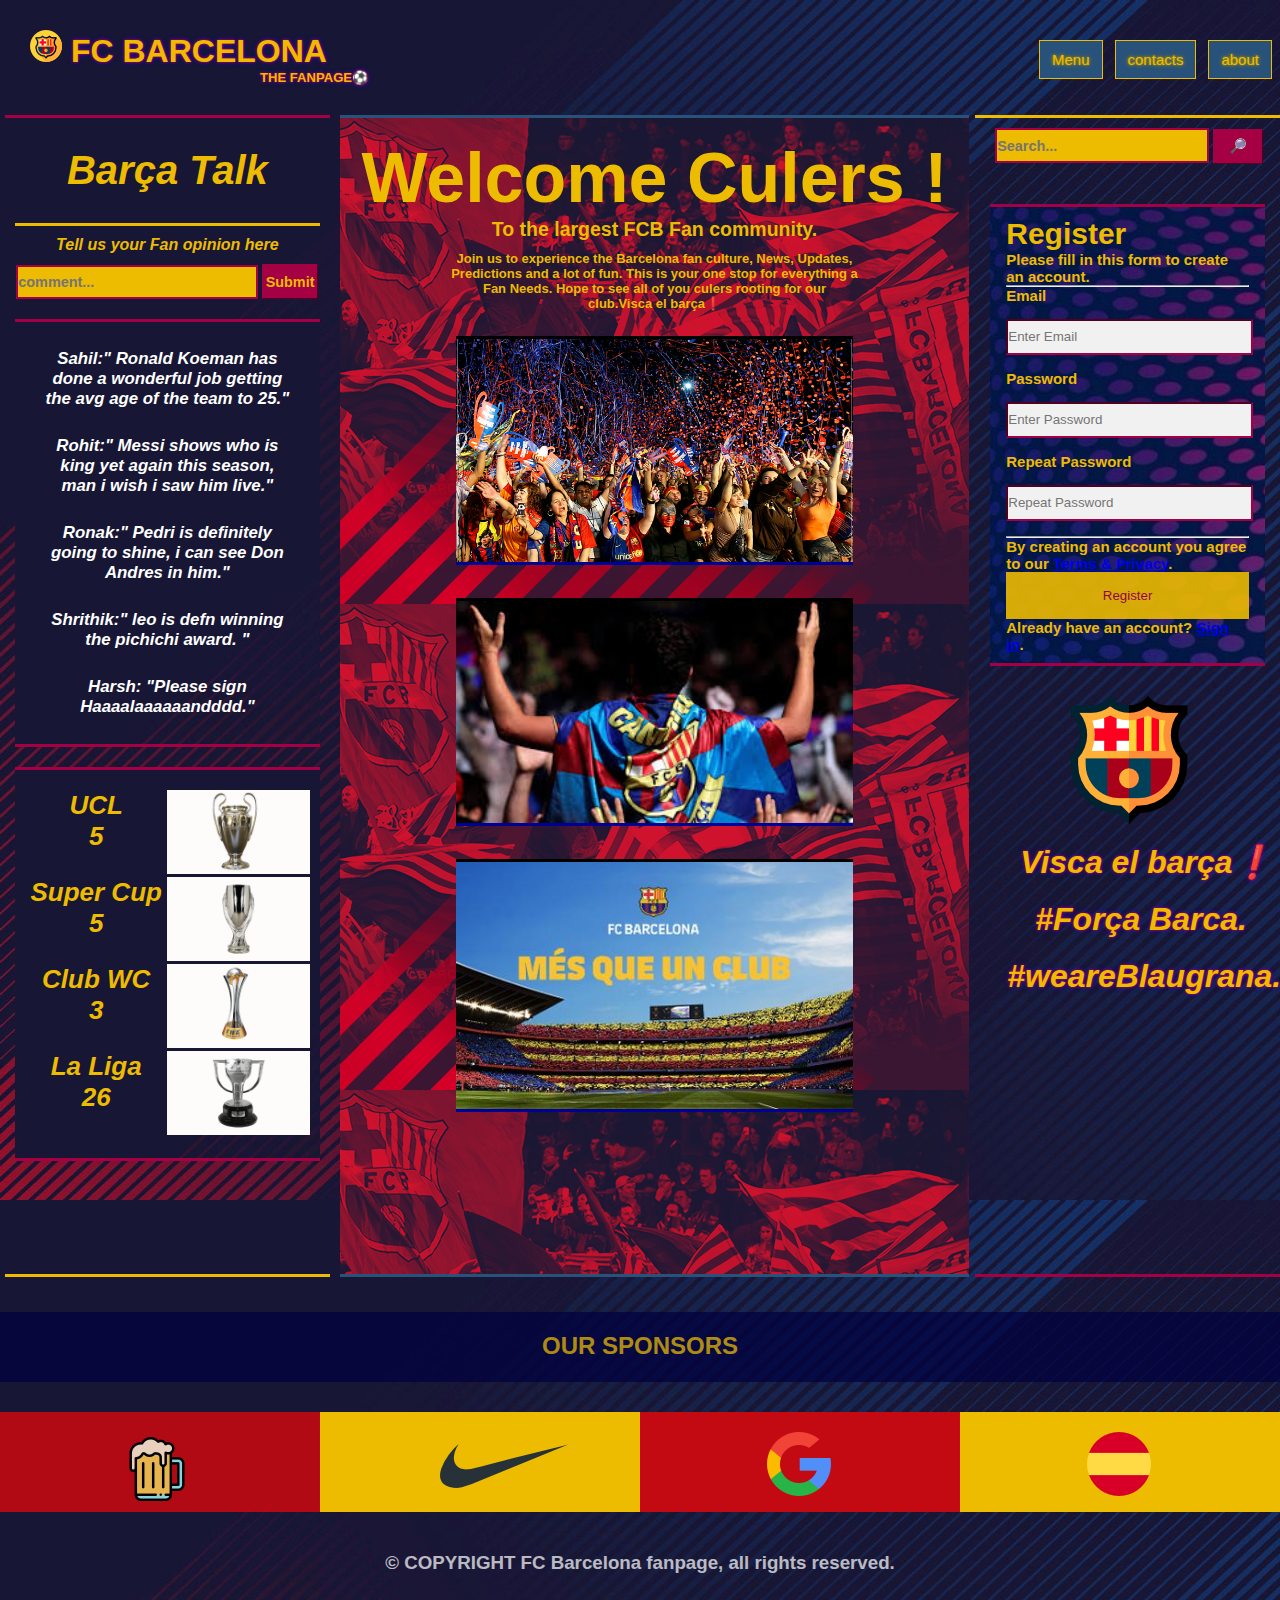
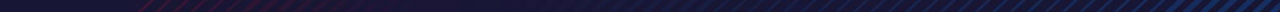
<file: fcb/index.html>
<!DOCTYPE html>
<html lang="en" dir="ltr">

<head>
  <link rel="stylesheet" href="index.css">
  <meta charset="utf-8">
  <title>FCB</title>
  <meta name="viewport" content="width=device-width, initial-scale=1.0">
</head>

<body class="hello" style="background-image: url('images/fc_barcelona_patterns_02.jpg');">
  <div class="data" style="background-image: url('images/fc_barcelona_patterns_02.jpg');">
    <div class="heading">
    <h1 class="title1"><img src="images/ggb.png" alt="visca el barca"> FC BARCELONA<h6 class="title2"> THE FANPAGE⚽ </h6></h1>
    </div>
    <div class="boom">
      <div class="butdiv">
        <button class="button" type="button" name="button">Menu</button>
        <button class="button" type="button" name="button">contacts</button>
        <button class="button" type="button" name="button">about</button>
      </div>
    </div>


  </div>
 <div class="emptydiv1">

 </div>
  <div id="container">

    <div id="leftthing">
      <h1 class="fact" style="background-image: url('images/fc_barcelona_patterns_02.jpg');">Barça Talk</h1>
      <h5 class = "fact1">Tell us your Fan opinion here</h5>
      <form id="usrform">
        <input class="com" type="text" name="usrname" placeholder="comment...">

        <input class="sub" type="submit">
      </form>
      <div class="barcatalk" style="background-image: url('images/fc_barcelona_patterns_02.jpg');">
        <h3 class="talk">Sahil:" Ronald Koeman has done a wonderful job getting the avg age of the team to 25."</h3>
        <h3 class="talk , rock">Rohit:" Messi shows who is king yet again this season, man i wish i saw him live."</h3>
        <h3 class="talk , rock">Ronak:" Pedri is definitely going to shine, i can see Don Andres in him."</h3>
        <h3 class="talk , rock">Shrithik:" leo is defn winning the pichichi award. "</h3>
        <h3 class="talk , rock">Harsh: "Please sign Haaaalaaaaaandddd."</h3>
      </div>

    <div class="mother-div" style="background-image: url('images/fc_barcelona_patterns_02.jpg');">
      <div class="trophy1">
        <div class="title">
          <h1>UCL</h1>
          <h1 class="no"> 5 </h1>
        </div>
        <div class="trophies">
          <img class="trophyimg" src="images/Champions-League.png" alt="">
        </div>
      </div>

      <div class="trophy1">
        <div class="title">
          <h1>Super Cup</h1>
          <h1 class="no"> 5 </h1>
        </div>
        <div class="trophies">
          <img class="trophyimg" src="images/European-Super-Cup.png" alt="">
        </div>
      </div>

      <div class="trophy1">
        <div class="title">
          <h1>Club WC</h1>
          <h1 class="no"> 3 </h1>
        </div>
        <div class="trophies">
          <img class="trophyimg" src="images/Fifa-Club-World-Cup.png" alt="">
        </div>
      </div>

      <div class="trophy1">
        <div class="title">
          <h1>La Liga</h1>
          <h1 class="no"> 26 </h1>
        </div>
        <div class="trophies">
          <img class="trophyimg" src="images/la-liga.png" alt="">
        </div>
      </div>
    </div>
    </div>

    <div id="content" style="background-image: url('images/oap.png');">
      <h1 class="welcome">Welcome Culers !</h1>
      <h2>To the largest FCB Fan community.</h2>
      <p class="para">Join us to experience the Barcelona fan culture, News, Updates, Predictions and a lot of fun.
        This is your one stop for everything a Fan Needs.
        Hope to see all of you culers rooting for our club.Visca el barça❗
      </p>
      <img class="fans" src="images/fans.jpg" alt="">
      <img class="fans" src="images/fans2.jpg" alt="">
      <img class="fans" src="images/fans3.jpg" alt="">
    </div>

    <div id="rightthing">
      <div class="rightsearchbar">
        <div class= "yo">
          <form id="form" role="search">
            <input class="searchbar" type="search" id="query" name="q" placeholder="Search..." aria-label="Search through site content">
            <button style="color: #A50044" class="searchbut1">🔎</button>
          </form>
        </div>
        <div class="lo">
          <button style="color: #A50044" class="searchbut">🔎</button>
        </div>
      </div>


      <form class="login-form" action="action_page.php">
        <div class="login" style="background-image: url('images/boom.jpg');">
          <h1>Register</h1>
          <p>Please fill in this form to create an account.</p>
          <hr>

          <label for="email"><b>Email</b></label>
          <input class="noom" type="text" placeholder="Enter Email" name="email" id="email" required>

          <label for="psw"><b>Password</b></label>
          <input class="noom" type="password" placeholder="Enter Password" name="psw" id="psw" required>

          <label for="psw-repeat"><b>Repeat Password</b></label>
          <input class="noom" type="password" placeholder="Repeat Password" name="psw-repeat" id="psw-repeat" required>
          <hr>

          <p>By creating an account you agree to our <a href="#">Terms & Privacy</a>.</p>
          <button type="submit" class="registerbtn">Register</button>
          <div class="container signin">
            <p>Already have an account? <a href="#">Sign in</a>.</p>
          </div>
        </div>

      </form>
      <img class="logo" src="images/blogo2.png" alt="logo">
      <h1 class="title1 , visca">Visca el barça❗</h1>
      <h1 class="title1 , visca2">#Força Barca. </h1>
      <h1 class="title1 , visca3">#weareBlaugrana.</h1>
      <div class="gif">
      <iframe margin-left= 20px src="https://giphy.com/embed/Joarfxj5W3w44jdDC7" width="280" height="270" frameBorder="0" class="giphy-embed" allowFullScreen></iframe>
      </div>

    </div>

  </div>
  <div class="sponsors">
    <h2>OUR SPONSORS</h2>
  </div>
  <div class="spon">
    <div id="sponsor1" class="lol">
      <img class="spimg0" src="images/beer.png" alt="">
    </div>

    <div id="sponsor2" class="lol">
      <img class="spimg1" src="images/nike.png" alt="">
    </div>

    <div id="sponsor3" class="lol">
      <img class="spimg2" src="images/search.png" alt="">
    </div>

    <div id="sponsor4" class="lol">
      <img class="spimg3" src="images/spain.png" alt="">
    </div>

  </div>

  <footer>
    <div class="footer">
      <h3>© COPYRIGHT FC Barcelona fanpage, all rights reserved.</h3>
    </div>
  </footer>
</body>

</html>
</file>
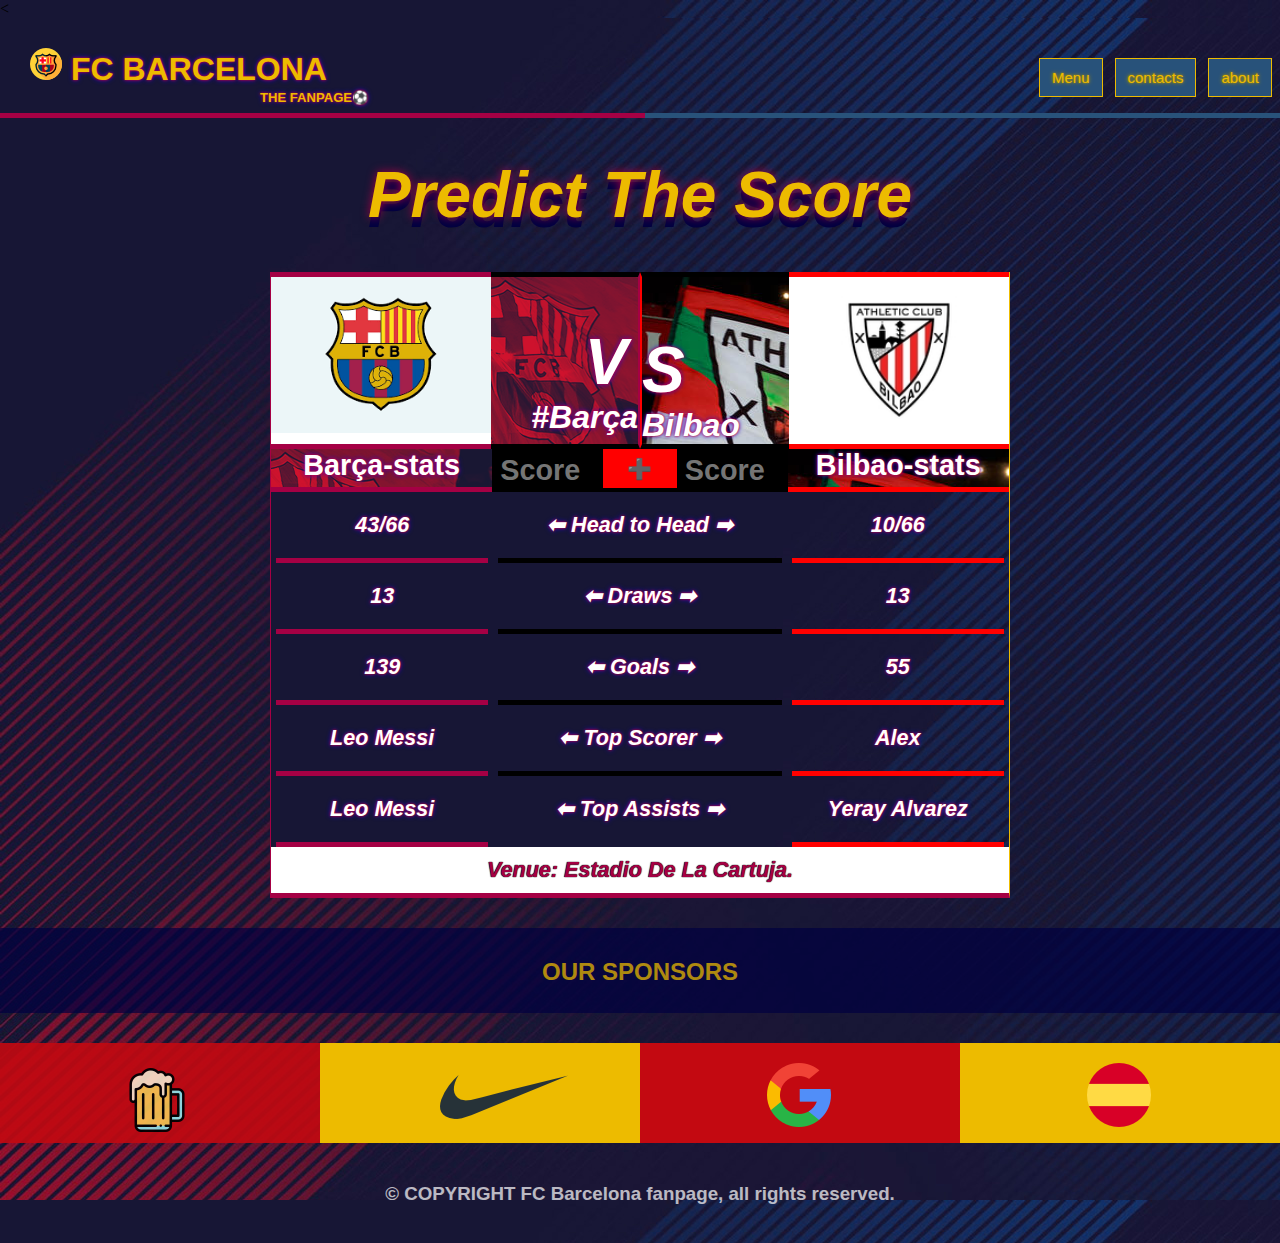
<file: fcb/prediction.html>
<<!DOCTYPE html>
  <html lang="en" dir="ltr">

  <head>
    <link rel="stylesheet" href="Predictions.css">
    <meta name="viewport" content="width=device-width, initial-scale=1.0">
    <meta charset="utf-8">
    <title>prediction page</title>
  </head>

  <body class="body" style="background-image: url('prediction-images/fc_barcelona_patterns_02.jpg');">

    <div class="data" style="background-image: url('prediction-images/fc_barcelona_patterns_02.jpg');">
      <div class="heading">
      <h1 class="title1"><img src="images/ggb.png" alt="visca el barca"> FC BARCELONA<h6 class="title2"> THE FANPAGE⚽ </h6></h1>
      </div>
      <div class="boom">
        <div class="butdiv">
          <button class="buttonn" type="button" name="button">Menu</button>
          <button class="buttonn" type="button" name="button">contacts</button>
          <button class="buttonn" type="button" name="button">about</button>
        </div>
      </div>


    </div>

    <h1 class="main-title">Predict The Score</h1>
    <div class="mother-div">
      <div class="img-div">
        <div class="img1">
          <img class="img bimg" src="prediction-images/logo-predict.png" alt="">
        </div>

        <div class="VS" style="background-image: url('prediction-images/oap.png');">
          <h1 class="vst1">V</h1>
          <h1 class="vsb1">#Barça</h1>
        </div>
        <div class="VS2" style="background-image: url('prediction-images/acb.jpg');">
          <h1 class="vst2">S</h1>
          <h1 class="vsb2">Bilbao</h1>
        </div>
        <div class="img2">
          <img class="img" src="prediction-images/acb-logo.jpg" alt="">
        </div>

      </div>
      <div class="infooo">
        <div class="stats">
          <div class="stat1" style="background-image: url('prediction-images/oap.png');" >
            <h1 class="main-stats">Barça-stats</h1>
          </div>
          <div class="stat2" >
            <input class="noom" type="number" placeholder="Score" required>
          </div>
          <div class="stat3">
            <button class="button" type="submit" name="button">
              <h2>➕</<h2>
            </button>
          </div>
          <div class="stat4">
            <input class="noom" type="number" placeholder="Score" required>
          </div>
          <div class="stat5" style="background-image: url('prediction-images/acb.jpg');">
            <h1 class="main-stats">Bilbao-stats</h1>
          </div>
        </div>
        <div class="information"  style="background-image: url('prediction-images/fc_barcelona_patterns_02.jpg');">
          <div class="binfo">
          <h2>43/66</h2>
          </div>
          <div class="menu-info">
          <h2>⬅ Head to Head ➡</h2>
          </div>
          <div class="away-info">
          <h2>10/66</h2>
          </div>
          </div>

          <div class="information"  style="background-image: url('prediction-images/fc_barcelona_patterns_02.jpg');">
            <div class="binfo">
            <h2>13</h2>
            </div>
            <div class="menu-info">
            <h2>⬅ Draws ➡</h2>
            </div>
            <div class="away-info">
            <h2>13</h2>
            </div>
            </div>

          <div class="information"  style="background-image: url('prediction-images/fc_barcelona_patterns_02.jpg');">
            <div class="binfo">
            <h2>139</h2>
            </div>
            <div class="menu-info">
            <h2>⬅ Goals ➡</h2>
            </div>
            <div class="away-info">
            <h2>55</h2>
            </div>
            </div>



              <div class="information"  style="background-image: url('prediction-images/fc_barcelona_patterns_02.jpg');">
                <div class="binfo">
                <h2>Leo Messi</h2>
                </div>
                <div class="menu-info">
                <h2>⬅ Top Scorer ➡</h2>
                </div>
                <div class="away-info">
                <h2>Alex</h2>
                </div>
                </div>

                <div class="information"  style="background-image: url('prediction-images/fc_barcelona_patterns_02.jpg');">
                  <div class="binfo">
                  <h2>Leo Messi</h2>
                  </div>
                  <div class="menu-info last">
                  <h2>⬅ Top Assists ➡</h2>
                  </div>
                  <div class="away-info ">
                  <h2>Yeray Alvarez</h2>
                  </div>
                  </div>

                </div>

                          <div class="venue">
                            <h2 class="venuet">Venue: Estadio De La Cartuja. </h2>
                          </div>

      </div>

      <div class="sponsors">
        <h2>OUR SPONSORS</h2>
      </div>
      <div class="spon">
        <div id="sponsor1" class="lol">
          <img class="spimg0" src="images/beer.png" alt="">
        </div>

        <div id="sponsor2" class="lol">
          <img class="spimg1" src="images/nike.png" alt="">
        </div>

        <div id="sponsor3" class="lol">
          <img class="spimg2" src="images/search.png" alt="">
        </div>

        <div id="sponsor4" class="lol">
          <img class="spimg3" src="images/spain.png" alt="">
        </div>

      </div>

      <footer>
        <div class="footer">
          <h3>© COPYRIGHT FC Barcelona fanpage, all rights reserved.</h3>
        </div>
      </footer>
  </body>

  </html>
</file>
<file: fcb/index.css>
* {
  margin: 0;
  padding: 0;
}

.title1 {
  position: absolute;
  margin: 0;
  padding-left: 1.25rem;
  font-family: Arial, Helvetica, sans-serif;
  font-size: 2rem;
  font-weight: bold;
  display: inline-block;
  color: #EDBB00;
  text-shadow: 0 0 3px #FF0000, 0 0 5px #0000FF;
}

.title2 {
  position: absolute;
  top: 70px;
  padding-left: 250px;
  margin: 0;
  font-family: Arial, Helvetica, sans-serif;
  font-size: 0.8175rem;
  font-weight: bold;
  color: #EDBB00;
  text-shadow: 0 0 3px #FF0000, 0 0 5px #0000FF;
}

.data {
  display: flex;
  height: 6.25rem;
  width: 100%;
  margin-bottom: 0.625rem;
}

.big {
  margin-bottom: 18.75rem;
  top: 31.25rem;
}

.heading{
  padding: 30px 0 0 10px;
  width: 50%;
}

.boom {
  width: 50%;
}

.butdiv{
  width: 250px;
  position: relative;
  left: 390px;
  top: 40px;
}

.button {
  background-color: #28527a;
  border: none;
  color: #EDBB00;
  text-shadow: 0 0 2px #b29700, 0 0 4px #b29700;
  padding: 10px 12px;
  text-align: center;
  text-decoration: none;
  display: inline-block;
  font-size: 15px;
  margin: 0 4px;
  cursor: pointer;
  border-color: #b2970;
  border-radius: 0;
  border-style: solid;
  border-width: 1px;
}

#container {
  margin: 0;
  padding: 0;
  height: 100%;
  width: 100%;
  display: flex;
}

#leftthing {
  padding: 0 10px 10px 10px;
  text-align: center;
  color: #EDBB00;
  font-family: Arial, Helvetica, sans-serif;
  font-style: italic;
  font-size: 0.8125rem;
  width: 25%;
  height: auto;
  background-color: none;
  border-bottom-color: #EDBB00 ;
  border-top-color: #A50044 ;
  border-style: solid;
  border-width: 3px 0 3px 0;
  border-radius: 0;
  margin: 5px 5px;
}

.fact {
  padding: 30px;
  font-size: 2.5rem;
  height: auto;
  margin: 0 0 10px 0 ;
  border-style: solid;
  border-width: 0 0 3px 0;
  border-color: none;
}
.fact1{
  margin: 10px 0;
  font-size: 1rem;
}

.com {
  height: 30px;
  width: 78%;
  background-color: #EDBB00;
  font-family: Arial, Helvetica, sans-serif;
  font-weight: bold;
  font-size: 0.9rem;
  border-color: #A50044;
  border-radius: 0;
  border-style: solid;
  border-width: 2px;
}

.sub {
  padding: 3px;
  height: 35px;
  background-color:#A50044 ;
  color:#EDBB00 ;
  font-weight: bold;
  font-size: 0.9rem;
  border-color: #A50044;
  border-radius: 0;
  border-width: 1px;
}

.barcatalk {
  margin: 20px 0 20px 0;
  padding: 10px 10px;
  color: white;
  font-family: Arial, Helvetica, sans-serif;
  font-size: 0.9rem;
  border-color: #A50044;
  border-style: solid;
  border-width: 3px 0 3px 0;
}

.talk{
  margin: 7px;
  padding: 10px;
}

.mother-div {
  padding: 20px 10px;
  border-color: #A50044;
  border-style: solid;
  border-width: 3px 0 3px 0;
  border-radius: 0;
}

.trophy1 {
  display: flex;
}

.title {
  font-style: italic;
  font-weight: bold;
  width: 50%;
}

.trophies {
  width: 50%;
}

.trophyimg {
  height: auto;
  width: 100%;
}

#content {
  padding: 20px 10px 0 10px;
  text-align: center;
  color: #EDBB00;
  font-family: Arial, Helvetica, sans-serif;
  font-size: 0.8125rem;
  font-weight: bold;
  width: 50%;
  height: auto;
  margin: 5px 6px 5px 5px;
  background-color: none;
  border-bottom-color:  #28527a ;
  border-top-color:  #28527a ;
  border-style: solid;
  border-width: 3px 0 3px 0;
  border-radius: 0;
}

.welcome {
  padding-bottom: 0;
  margin-bottom: 0;
  font-size: 70px;
}
.para{
  margin: 10px 100px;
}

.fans {
  border-radius: 0;
  border-width: 3px 0 3px 0;
  border-style: inset;
  border-color: #000040;
  margin: 15px;
  width: 65%;
}

#rightthing {
  width: 25%;
  height: auto;
  padding-top: 10px;
  background-color: none;
  margin: 5px 0 5px 0;
  display: inline-block;
  border-bottom-color: #A50044 ;
  border-top-color: #EDBB00 ;
  border-style: solid;
  border-width: 3px 0 3px 0;
  border-radius: 0;
}

.gif{
  margin-left: 20px;
}

.yo{
  height: auto;
  width: 100%;
  padding: 0 0 0 0;
}
.searchbar {
  margin-left: 20px;
  height: 35px;
  width: 70%;
  background-color: #EDBB00;
  font-family: Arial, Helvetica, sans-serif;
  font-weight: bold;
  font-size: 0.9rem;
  border-color: #A50044;
  border-radius: 0;
  border-style: solid;
  border-width: 2px;
}
.searchbut{
  display: none;
}
.searchbut1{
  padding: 3px;
  height: 35px;
  width: 50px;
  background-color:#A50044 ;
  color:#EDBB00 ;
  font-weight: bold;
  font-size: 0.9rem;
  border-color: #A50044;
  border-radius: 0;
  border-width: 1px;
}

.logo {
  margin-left: 90px;
  margin-top: 20px;
  height: auto;
  max-width: 100%;
}

.img {
  margin-top: 50px;
  margin-left: 65px;
}
.login-form{
  padding: 10px 10px 10px 10px;
}
.login {
  font-family: Arial, Helvetica, sans-serif;
  font-size: 15px;
  font-weight: bold;
  color: #EDBB00;
  margin: 30px 5px 0 5px;
  padding: 10px 16px 10px 16px;
  display: inline-block;
  border-radius: 0;
  border-width: 3px 0 3px 0;
  border-style: solid;
  border-color: #A50044;
}

.noom {
  width: 100%;
  margin: 15px 0;
  display: inline-block;
  border-color: #A50044;
  border-width: 2px;
  border-radius: 0;
  background: #f1f1f1;
  height: 2rem;
}

.registerbtn {
  background-color: #EDBB00;
  color: #A50044;
  padding: 16px 20px;
  border: none;
  cursor: pointer;
  width: 100%;
  opacity: 0.9;
}

.visca{
  font-style: italic;
  position: relative;
  left: 25px;
  top: 5px;
  margin: 10px 10px 10px 0 ;
}
.visca2{
  font-style: italic;
  position: relative;
  left: 40px;
  top: 5px;
  margin: 10px 10px 10px 0 ;
}
.visca3{
  font-style: italic;
  position: relative;
  left: 12px;
  top: 5px;
  margin: 10px 10px 10px 0 ;
}

.sponsors {
  opacity: 70%;
  color: #EDBB00;
  padding: 20px 0 0 0 ;
  font-family: sans-serif;
  text-align: center;
  background-color: #000040;
  height: 50px;
  margin: 30px 0;
  width: 100%;
}
.spon {
  height: 100%;
  width: 100%;
  display: flex;
}

#sponsor1 {
  opacity: 90%;
  background-color: #c30911;
  width: 25%;
  height: 100px;
}


#sponsor2 {
  background-color: #EDBB00;
  width: 25%;
  height: 100px;
}

#sponsor3 {
  background-color: #c30911;
  width: 25%;
  height: 100px;
}

#sponsor4 {
  background-color: #EDBB00;
  width: 25%;
  height: 100px;
}



.spimg0 {
  margin-top: 25px;
  margin-left: 125px;
  margin-bottom: 30px;
}

.spimg1 {
  position: relative;
  bottom: 10px;
  left: 120px;

}

.spimg2 {
  margin-left: 127px;
  margin-top: 20px;
  margin-bottom: 20px;
}

.spimg3 {
  margin-left: 127px;
  margin-top: 20px;
  margin-bottom: 20px;
}


.emptydiv1{
  display: none;
}

.footer{
  opacity: 70%;
  color: white;
  margin: 30px 0 0 0;
  padding:10px;
  height: 50px;
  font-family: Arial, Helvetica, sans-serif;
  font-weight: bold;
  text-align: center;
  font-size: 1rem;
}

@media only screen and (max-width: 768px) {

*{
  margin : 0;
  padding: 0;
}

.searchbut{
  display: block;
}
.searchbut1{
  display: none;
}
.emptydiv1{
  display: block;
  height: 50px;
  padding: 0;
  margin: 0;
}

  #container {
    height: 100%;
    width: 100%;
    display: inline;
  }

  #leftthing {
    border-radius: 0;
    width: 100% ;
  }
  .rock{
    display: none;
  }
  .mother-div{
    border-radius: 0;
  }

  .trophyimg {
    height: auto;
  }

  #content {
    border-radius: 0;
    width: 100%;
  }

  #rightthing {
    padding: 5px 10px;
    border-radius: 0;
    width: 100%;
  }

  .rightsearchbar{
    position: absolute;
    top: 130px;
    display: flex;
    width: 100%;
    margin: 0;
    padding: 0;

  }

  .searchbar{
    border-radius: 0;
    width: 100%;
  }

   .yo{
     height:100%;
     width: 90%;
     margin: 0;
     padding: 0;

   }
   .lo{
     height: 20px;
     padding: 0;
     margin: 0;
     width: 15%;
   }

  .searchbut{
    padding: 3px;
    background-color:#A50044 ;
    color:#EDBB00 ;
    font-weight: bold;
    font-size: 0.9rem;
    border-color: #A50044;
    border-radius: 0;
    border-width: 1px;
    margin-left: 12px;
    height: 35px;
    width: 90%;
  }



  #sponsor1 {
    display: none;
    height: auto;
    margin: 10px 10px;
  }

  #sponsor2 {
    display: none;
    height: auto;
    margin: 10px 10px;
  }

  #sponsor3 {
      display: none;
    height: auto;
    margin: 10px 10px;
  }

  #sponsor4 {
      display: none;
    height: auto;
    margin: 10px 10px;
  }

  .spimg0 {
    display: none;
    margin-left: 60px;
    height: 100px;
  }

  .spimg1 {
    display: none;
    margin-left: 30px;
    height: 100px;
  }

  .spimg2 {
    display: none;
    margin-left: 60px;
    height: 100px;
  }

  .spimg3 {
      display: none;
    margin-left: 60px;
    height: 100px;
  }

  .footer{
    padding-left: 60px;
    text-align: center;
  }

  .sponsors{
    display: none;
  }
  .visca{
    display: none;
  }
  .boom{
    display: none;
  }
 .logo{
   display: none;
}
.mother-div{
  display: none;
}
 }
}
</file>
<file: fcb/Predictions.css>
*{
  padding: 0;
  margin: 0;
}
body{
padding: 0;
}

.title1 {
  position: absolute;
  margin: 0;
  padding-left: 1.25rem;
  font-family: Arial, Helvetica, sans-serif;
  font-size: 2rem;
  font-weight: bold;
  display: inline-block;
  color: #EDBB00;
  text-shadow: 0 0 3px #FF0000, 0 0 5px #0000FF;
}

.title2 {
  position: absolute;
  top: 90px;
  padding-left: 250px;
  margin: 0;
  font-family: Arial, Helvetica, sans-serif;
  font-size: 0.8175rem;
  font-weight: bold;
  color: #EDBB00;
  text-shadow: 0 0 3px #FF0000, 0 0 5px #0000FF;
}

.data {
  display: flex;
  height: 6.25rem;
  width: 100%;
  margin-bottom: 0.625rem;
}

.heading{
  padding: 30px 0 0 10px;
  width: 50%;
  border-width: 0 0 5px 0;
  border-style: solid;
  border-color: #A50044;
}

.boom {
  width: 50%;
  border-width: 0 0 5px 0;
  border-style: solid;
  border-color:  #28527a;
}

.butdiv{
  width: 250px;
  position: relative;
  left: 390px;
  top: 40px;

}

.buttonn {
  background-color: #28527a;
  border: none;
  color: #EDBB00;
  text-shadow: 0 0 2px #b29700, 0 0 4px #b29700;
  padding: 10px 12px;
  text-align: center;
  text-decoration: none;
  display: inline-block;
  font-size: 15px;
  margin: 0 4px;
  cursor: pointer;
  border-color: #b2970;
  border-radius: 0;
  border-style: solid;
  border-width: 1px;
}

.main-title{
  margin: 40px 270px;
  font-family: Arial, Helvetica, sans-serif;
  font-style: italic;
  font-weight: bold;
  font-size: 5vw;
  text-align: center;
  color: #EDBB00;
  text-shadow: 0 0 10px #A50044, 0 10px  #000040;
}

.mother-div {
  background-color: white;
  text-align: center;
  margin: 20px 270px;
  padding: 0 0;
  height: auto;
  width: auto;
  border-width:0 1px 5px 1px;
  border-style: solid;
  border-left-color: #A50044;
  border-right-color: #EDBB00;
  border-bottom-color: #A50044;


}



.img-div {
  display: flex;
}

.img1 {
  background-color: white;
  border-width: 5px 0 5px 0;
  border-style: solid;
  border-color: #A50044;
  width: 30%;
}

.VS {
  padding: 3rem 0 0 0;
  text-align: right;
  height: auto;
  width: 20%;
  border-width: 5px 2px 5px 0;
  border-style: solid;
  border-bottom-color: black;
  border-right-color: #A50044;

}

.vst1 {
  text-shadow: 0 0 3px #FF0000, 0 0 5px #0000FF;
  padding-right: 10.5px;
  font-family: Arial, Helvetica, sans-serif;
  font-style: italic;
  font-weight: bold;
  font-size: 5vw;
  color: white;
}

.vst2 {
  text-shadow: 0 0 3px #FF0000, 0 0 5px #0000FF;
  font-style: italic;
  font-family: Arial, Helvetica, sans-serif;
  font-weight: bold;
  font-size: 5vw;
  color: white;
}
.vsb1{
    text-shadow: 0 0 3px #FF0000, 0 0 5px #0000FF;
  font-family: Arial, Helvetica, sans-serif;
  font-style: italic;
  font-weight: bold;
  font-size: 2.5vw;
  color: white;
}
.vsb2{
    text-shadow: 0 0 3px #FF0000, 0 0 5px #0000FF;
  font-family: Arial, Helvetica, sans-serif;
  font-style: italic;
  font-weight: bold;
  font-size: 2.5vw;
  color: white;
}

.VS2 {
  padding: 3.5rem 0 0 0;
  border-width: 5px 0 5px 2px;
  border-style: solid;
  border-bottom-color: black;
  border-left-color: red;
  text-align: left;
  width: 20%;
}

.img2 {
  background-color: white;
  border-width: 5px 0 5px 0;
  border-style: solid;
  border-color: red;
  width: 30%;
}

.img {
  height: auto;
  width: 100%;
}

.stats {
  display: flex;
}

.stat1 {
  font-weight: bold;
  text-shadow: 0 0 3px #FF0000, 0 0 5px #0000FF;
  border-width: 0 0 5px 0;
  border-style: solid;
  border-color: #A50044;
  color: white;
  background-color: #000040;
  width: 30%;
}

.stat2 {
  width: 15%;
}
.noom{
  font-family: Arial, Helvetica, sans-serif;
  background-color: black;
  border: none;
  color: red;
  text-align: center;
  padding: 5px 0;
  font-style:normal;
  font-weight: bold;
  font-size: 1.8rem;
  height: 100%;
  width: 100%;
}

.stat3 {
  border-width: 0 0 4px 0;
  border-style: solid;
  border-color:  black;
  background-color: red;
  width: 10%;
}
.button{
  border: none;
  background-color: red;
  width: 100%;
  height: 100%;

}

.stat4 {
  background-color: green;
  width: 15%;

}
.main-stats{
  font-family: Arial, Helvetica, sans-serif;
  font-style:normal;
  font-weight:bold;
  font-size: 1.8rem;
}
.stat5 {
    font-weight: bold;
    text-shadow: 0 0 3px #FF0000, 0 0 5px #0000FF;
  border-width: 0 0 5px 0;
  border-style: solid;
  border-color: red;
  color: white;
  width: 30%;
}

.information{
  display: flex;
}
.binfo{
  text-shadow: 0 0 3px #FF0000, 0 0 5px #0000FF;
  color: white;
  margin:20px 5px 0 5px;
  border-width: 0 0 5px 0;
  border-right-color:  #A50044;
  border-style: solid;
  border-color:  #A50044;
  font-family: Arial, Helvetica, sans-serif;
  font-style: italic;
  font-weight: bold;
  font-size: 0.9rem;
  width: 30%;
}
.menu-info{
  text-shadow: 0 0 3px #FF0000, 0 0 5px #0000FF;
  color: white;
  margin: 20px 5px 0 5px;
  border-width: 0 0 5px 0;
  border-style: solid;
  border-color:  black;
  font-family: Arial, Helvetica, sans-serif;
  font-style: italic;
  font-weight: bold;
  font-size: 0.9rem;
  width: 40%;
}
.away-info{
  padding-bottom: 20px;
  text-shadow: 0 0 3px #FF0000, 0 0 5px #0000FF;
  margin: 20px 5px 0 5px;
  border-width: 0 0 5px 0;
  border-right-color:#0000FF;
  border-style: solid;
  border-color: red;
  font-family: Arial, Helvetica, sans-serif;
  color: white;
  font-style: italic;
  font-weight: bold;
  font-size: 0.9rem;
  width: 30%;
}
.last{
  border-width: 0 0 0 0;
}


.venue{
  text-shadow: 0 0 1px black, 0 0 1px black;
  padding: 10px 10px ;
  color: #A50044 ;
  font-family: Arial, Helvetica, sans-serif;
  font-style: italic;
  font-weight: bold;
  font-size: 0.9rem;
}
.venuet{
  width: 100%;
}
.infooo{
  border-width:0 0 0 0;
  border-bottom-color: #A50044;
  border-style: solid;
  height: auto;
  margin: 0;
  padding: 0;
  background-color: black;
}

.sponsors {
  opacity: 70%;
  color: #EDBB00;
  padding: 30px 0 5px 0;
  font-family: sans-serif;
  text-align: center;
  background-color: #000040;
  height: 50px;
  margin: 30px 0;
  width: 100%;
}

.spon {
  width: 100%;
  display: flex;
}

#sponsor1 {
  opacity: 90%;
  background-color: #c30911;
  width: 25%;
  height: 100px;
}

#sponsor2 {
  background-color: #EDBB00;
  width: 25%;
  height: 100px;
}

#sponsor3 {
  background-color: #c30911;
  width: 25%;
  height: 100px;
}

#sponsor4 {
  background-color: #EDBB00;
  width: 25%;
  height: 100px;
}

.spimg0 {
  margin-top: 25px;
  margin-left: 125px;
  margin-bottom: 30px;
}

.spimg1 {
  position: relative;
  bottom: 10px;
  left: 120px;
}

.spimg2 {
  margin-left: 127px;
  margin-top: 20px;
  margin-bottom: 20px;
}

.spimg3 {
  margin-left: 127px;
  margin-top: 20px;
  margin-bottom: 20px;
}

.emptydiv1 {
  display: none;
}

.footer {
  opacity: 70%;
  color: white;
  margin: 30px 0 0 0;
  padding: 10px;
  height: 50px;
  font-family: Arial, Helvetica, sans-serif;
  font-weight: bold;
  text-align: center;
  font-size: 1rem;
}

@media only screen and (max-width: 1032px) {
  .buttonn{
    display: none;
  }
  .VS{
    padding: 2rem 0 0 0;
  }
  .VS2{
    padding: 2.5rem 0 0 0;
  }
  .vst1 {
    padding-right: 4px;
    font-size: 4vw;
  }

  .vst2 {
    font-size: 4vw;
  }
}

.info {
  height: 500px;
  background-color: white;
}

@media only screen and (max-width: 768px) {
  .main-title{
    font-size: 8vw;
    margin: 30px;
  }
  .mother-div {
    margin: 30px;
  }

  .VS{
    padding: 1rem 0 0 0;
  }
  .VS2{
    padding: 1.5rem 0 0 0;
  }

  .vst1 {
    font-size: 5vw;
  }

  .vst2 {
    font-size: 5vw;
  }

  .sponsors {
    display: none;
  }

  .spimg0 {
    display: none;
    margin-left: 60px;
    height: 100px;
  }

  .spimg1 {
    display: none;
    margin-left: 30px;
    height: 100px;
  }

  .spimg2 {
    display: none;
    margin-left: 60px;
    height: 100px;
  }

  .spimg3 {
    display: none;
    margin-left: 60px;
    height: 100px;
  }

  #sponsor1 {
    display: none;
    height: auto;
    margin: 10px 10px;
  }

  #sponsor2 {
    display: none;
    height: auto;
    margin: 10px 10px;
  }

  #sponsor3 {
    display: none;
    height: auto;
    margin: 10px 10px;
  }

  #sponsor4 {
    display: none;
    height: auto;
    margin: 10px 10px;
  }
}

@media only screen and (max-width: 730px) {
  .mother-div {
    margin: 5px;
  }
}
</file>
